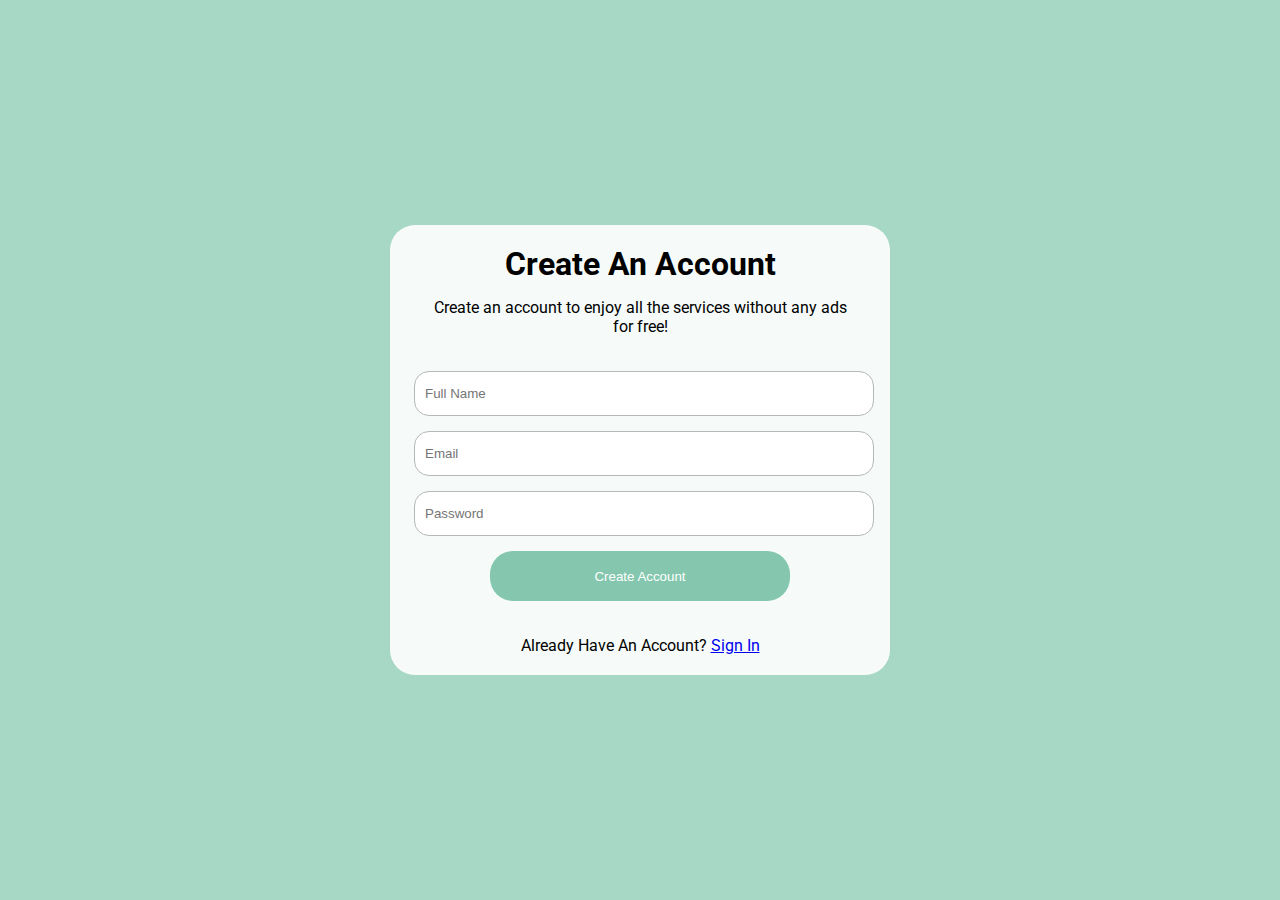
<file: index.html>
<!DOCTYPE html>
<html lang="en">
  <head>
    <meta charset="UTF-8" />
    <meta http-equiv="X-UA-Compatible" content="IE=edge" />
    <meta name="viewport" content="width=device-width, initial-scale=1.0" />
    <title>Auth model</title>
    <link rel="stylesheet" href="index.css" />

    <script>
      if (
        localStorage.getItem("currentUser") &&
        JSON.parse(localStorage.getItem("currentUser"))
      ) {
        window.location.href = "/dashboard.html";
      }
    </script>
  </head>
  <body>
    <div class="container" id="container">
      <h1>Create An Account</h1>
      <p>
        Create an account to enjoy all the services without any ads for free!
      </p>
      <form onsubmit="submitData(event)" class="form">
        <input
          type="text"
          id="fullName"
          name="fullName"
          class="input pl-10"
          placeholder="Full Name"
          required
        />
        <input
          type="email"
          id="email"
          class="input mt-15"
          placeholder="Email"
          required
        />
        <input
          type="password"
          id="password"
          class="input mt-15"
          placeholder="Password"
          required
        />

        <button class="submit" type="submit">Create Account</button>
      </form>
      <p>Already Have An Account? <a href="signIn.html">Sign In</a></p>
    </div>
  </body>
  <script src="index.js"></script>
</html>
</file>
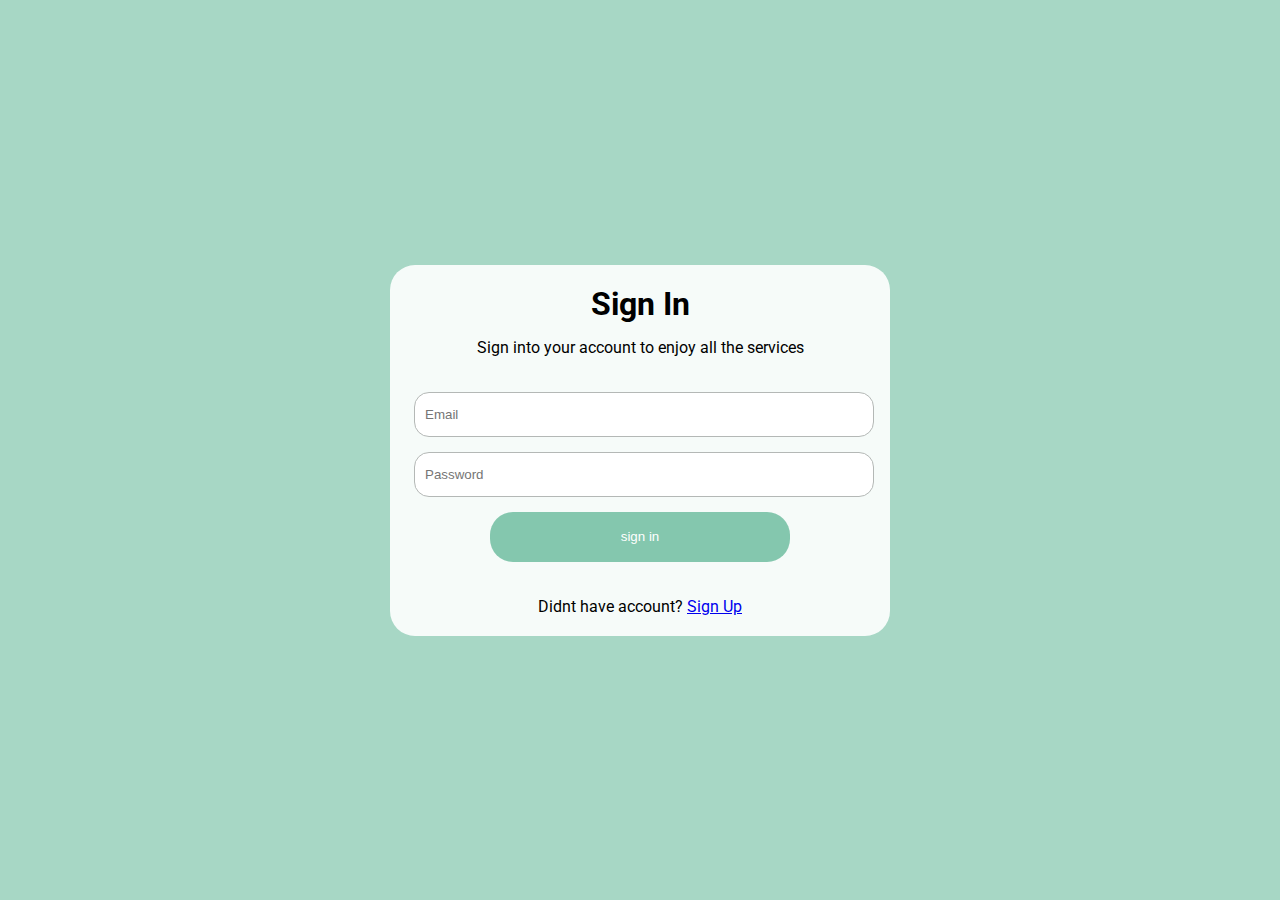
<file: dashboard.html>
<!DOCTYPE html>
<html lang="en">
  <head>
    <meta charset="UTF-8" />
    <meta http-equiv="X-UA-Compatible" content="IE=edge" />
    <meta name="viewport" content="width=, initial-scale=1.0" />
    <title>Dashboard</title>
    <link rel="stylesheet" href="dashboard.css" />
    <script src="util.js"></script>
  </head>
  <body>
    <main>
      <section class="sideBar">
        <img class="logo" src="Logo.png" alt="" />
        <div class="btn-container">
          <button id="overview" class="btns"><p>Overview</p></button>
          <button id="schedule" class="btns"><p>Schedule</p></button>
          <button id="course" class="btns"><p>Course</p></button>
          <button id="stattitic" class="btns"><p>Stattitic</p></button>
          <button id="setting" class="btns"><p>Setting</p></button>
        </div>
        <button id="logoutBtn" class="btns logoutBtn"><p>logout</p></button>
      </section>
      <section id="account" class="setting account">
        <div class="setUP"> <h1>Account</h1>
        </div>
        <div>
          <img src="avatar.png" alt="">
        </div>
        
        <div>Name : <p id="currentName"></p></div>
        <div>Email : <p id="currentEmail"></p></div>
        <div>Password : <p id="currentPassword"></p></div>
      </section>
    </main>
    <script src="dashboard.js"></script>
  </body>
</html>
</file>
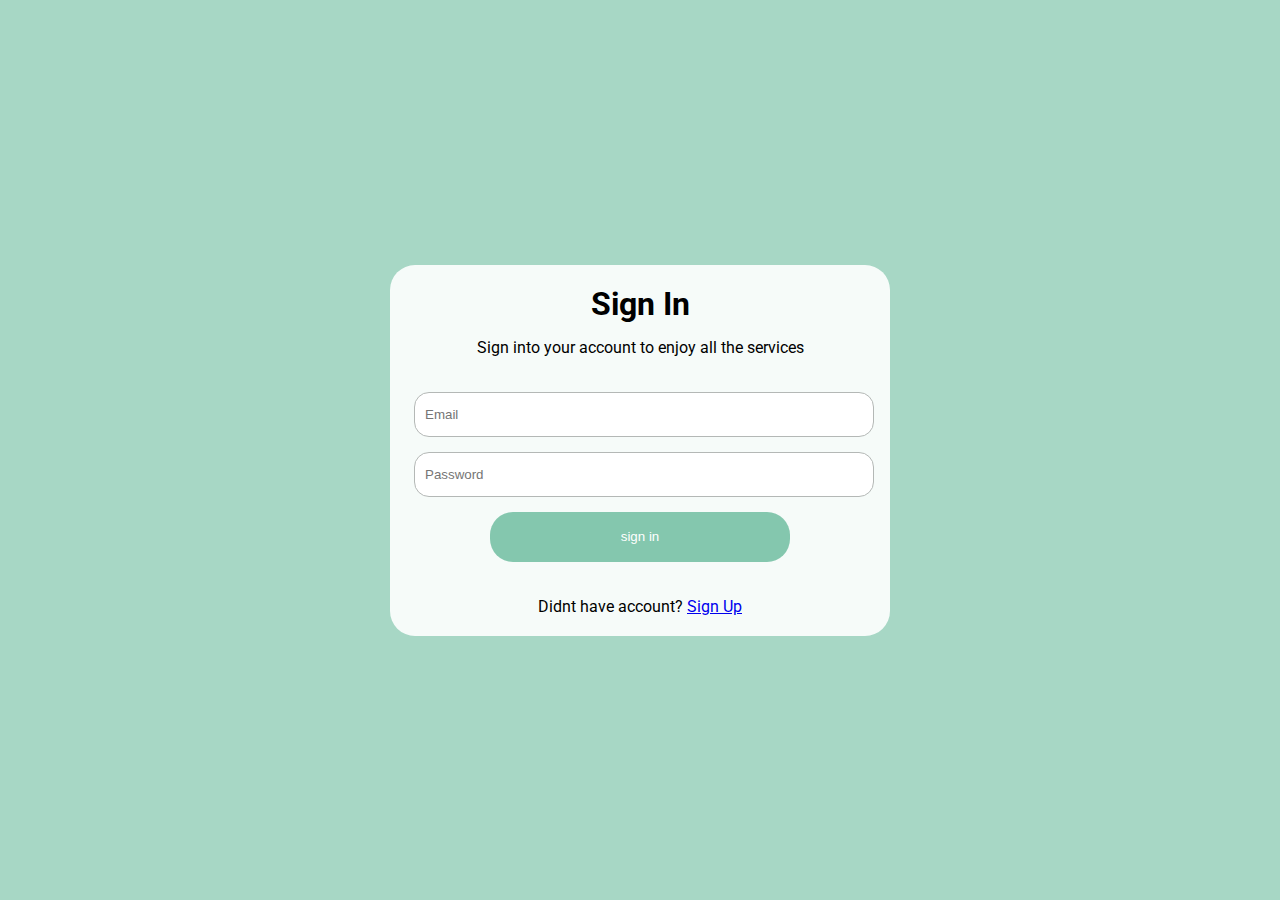
<file: signIn.html>
<!DOCTYPE html>
<html lang="en">
  <head>
    <meta charset="UTF-8" />
    <meta http-equiv="X-UA-Compatible" content="IE=edge" />
    <meta name="viewport" content="width=device-width, initial-scale=1.0" />
    <title>Auth model</title>
    <link rel="stylesheet" href="index.css" />
  </head>
  <body>
    <div class="container" id="container">
      <h1>Sign In</h1>
      <p>Sign into your account to enjoy all the services</p>
      <form class="form">
        <input
          type="email"
          id="email"
          class="input mt-15"
          placeholder="Email"
        />
        <input
          type="password"
          id="password"
          class="input mt-15"
          placeholder="Password"
        />

        <button class="submit" id="button">sign in</button>
      </form>
      <p>Didnt have account? <a href="index.html">Sign Up</a></p>
    </div>
  </body>
  <script src="signin.js"></script>
</html>
</file>
<file: index.css>
@import url("https://fonts.googleapis.com/css2?family=Roboto:ital,wght@0,100;0,300;0,400;0,500;0,700;1,700&display=swap");

*,
*::before,
*::after {
  padding: 0;
  margin: 0;
  box-sizing: border-box;
}

body {
  background-color: #a7d7c5;
  display: flex;
  justify-content: center;
  align-items: center;
  position: fixed;
  width: 100%;
  height: 100%;
  font-family: "Roboto", sans-serif;
}

.container {
  background-color: #f6fbf9;
  width: 500px;
  display: flex;
  flex-direction: column;
  gap: 15px;
  align-items: center;
  padding: 20px;
  border-radius: 25px;
}

.container p {
  width: 100%;
  padding: 0 20px;
  text-align: center;
}

.input {
  width: 100%;
  height: 45px;
  border-radius: 15px;
  margin-left: 8px;
  border: 0.5px solid #b4b8b6;
  padding-left: 10px;
}

.submit {
  width: 300px;
  height: 50px;
  border-radius: 23.011px;
  border: none;
  background-color: #84c7ae;
  color: white;
  cursor: pointer;
}
@media only screen and (max-width: 950px) {
    .container {
       margin-left: 10%;
       margin-right: 10%;
    }
 }
 .form{
  background-color: #f6fbf9;
  width: 500px;
  display: flex;
  flex-direction: column;
  gap: 15px;
  align-items: center;
  padding: 20px;
  border-radius: 25px;
 }
</file>
<file: dashboard.css>
@import url("https://fonts.googleapis.com/css2?family=Poppins&display=swap");

*,
*::before,
*::after {
  padding: 0;
  margin: 0;
  box-sizing: border-box;
}
body {
  height: 100vh;
  width: 100vw;
  max-height: 100vh;
  overflow: hidden;
  font-family: poppins;
}

:root {
  --design_width: 1745;
  --current_width: 100vw;
  --width: calc(var(--current_width) / var(--design_width));
}
main {
  background-color: #fff7cd 29%;
  display: flex;
  padding: calc(50 * var(--width)) calc(60 * var(--width));
  width: 100%;
  height: 100%;
  /* overflow: hidden; */
}

.sideBar {
  background-color: #fff7cd;
  display: flex;
  flex-direction: column;
  gap: 25px;
}
.btn-container {
  display: flex;
  flex-direction: column;
  gap: 50px;
  padding-bottom: 210px;
}

.logo {
  margin-top: 10px;
}
button {
  border: none;
  background-color: #fff7cd;
  font-family: "Poppins", sans-serif;
  cursor: pointer;
}
.btns p:hover {
  transform: scale(1.3);
  transition: transform 0.2s;
  font-weight: 600;
}
.container {
  display: flex;
  border-radius: 35px;
  gap: 20px;
  background-color: #fbfaf4;
  width: 1136px;
  height: 710px;
}
.leftpart {
  margin-left: 38px;
  margin-top: 29px;
}
.overview {
  font-family: "Poppins";
  font-size: 48px;
  line-height: 50px;
}
.para {
  font-family: "Poppins";
  font-weight: 500;
  font-size: 15px;
  line-height: 32px;
}
.chart {
  display: flex;
  gap: 24px;
}
.average_score_container {
  background-image: url(RoundLeaf.png);
  background-repeat: no-repeat;
  background-size: 150px;
  background-position: left 150px top;
  width: 300px;
  height: 210px;
  background-color: rgba(237, 237, 20, 0.881);
  border-radius: 15px;
  margin-top: 32px;
}
.average-container {
  background-image: url(leaf.png);
  background-repeat: no-repeat;
  background-size: 60px;
  background-position: left 25px top 20px;
  padding-top: 120px;
  padding-left: 15px;
}
.analytic-container {
  display: flex;
  flex-direction: column;
  padding: 15px;
  width: 280px;
  height: 190px;
  background-color: #ffffff;
  border-radius: 15px;
  margin-top: 32px;
  font-family: "Poppins";
  background-image: url(arrow.png);
  background-repeat: no-repeat;
  background-position: left 200px top 15px;
}
.progress {
  display: flex;
  flex-direction: column;
  gap: 5px;
  font-family: Poppins;
  font-size: 8px;
  padding-top: 30px;
}
.bar-image {
  width: 200px;
}
.heading {
  display: flex;
  justify-content: space-between;
  padding: 20px 0px;
}
.viewbtn {
  background-color: #fbfaf4;
}
.viewbtn:hover {
  font-size: 18px;
  transition: transform 0.5s;
  transform: translateX(10px);
  font-weight: 600;
}

.course-name {
  display: grid;
  grid-template-columns: repeat(5, auto);
  grid-template-rows: repeat(5, auto);
  gap: 15px;
  max-height: 0px;
  overflow: hidden;
  transition: max-height 0.5s;
}
.course-name.open-course {
  max-height: 100%;
}

.rightpart {
  display: flex;
  flex-direction: column;
  /* gap: 10px; */
}
.upperpart {
  width: 430px;
  height: 385px;
  background-image: url(avatar.png);
  background-repeat: no-repeat;
  background-position: top 50px left 100px;
  background-size: 240px;
  text-align: center;
  padding-top: 300px;
  padding-left: 25px;
}
.lowerpart {
  padding-left: 30px;
}
.reminder {
  display: flex;
  justify-content: space-between;
}
.lowerchild {
  display: flex;
  gap: 30px;
  width: 397px;
  border-radius: 16px;
  height: 55px;
  margin-top: 10px;
  padding: 10px;
  background-color: white;
  background-image: url(dot.png);
  background-repeat: no-repeat;
  background-position: center right 15px;
}
.upgrade {
  margin-top: 20px;
  width: 397px;
  height: 155px;
  background-color: rgba(237, 237, 20, 0.881);
  background-image: url(TripleLeaf.png);
  background-repeat: no-repeat;
  background-position: left 220px top;
}
.image {
  padding-top: 95px;
  padding-left: 40px;
  background-image: url(leaf.png);
  background-repeat: no-repeat;
  background-position: top 5px left 80px;
}

@media screen and (max-width: 768px) {
  main {
    padding: 10px;
  }
  .sideBar {
    width: 10%;
    height: 740px;
  }
  .container {
    display: block;
    width: 100%;
  }
  .leftpart {
    width: 100%;
    margin-left: 15px;
  }
  .heading {
    width: 92%;
  }

  .reminder {
    width: 69%;
  }
  .rightpart {
    margin-left: 50px;
  }
}
.schedule {
  display: flex;
  flex-direction: column;
  background: linear-gradient(180deg, #f1f1bc 0%, #fff59a 100%);
  border-radius: 35px;
  width: 1136px;
  height: 710px;
}

.schedule-upperpart {
  width: 100%;
  display: flex;
  justify-content: space-between;
  padding: 40px;
}

.part {
  display: flex;
  flex-direction: column;
  gap: 20px;
  border: black solid 2px;
  width: 450px;
  height: 250px;
  border-radius: 25px;
}
.detailed-task {
  box-shadow: 0px 10px 30px rgba(31, 73, 122, 0.4);
  display: flex;
  justify-content: center;
  gap: 30px;
  border: 3px solid rgba(0, 0, 0, 0.25);
  width: 400px;
  height: 100px;
  border-radius: 30px;
  margin-left: 22px;
}
.add{
  width: 60px;
  height: 30px;
  margin-left: 100px;
  border-radius: 10px;
  color: #fbfaf4;
  background-color: rgba(31, 73, 122, 0.4);;
  box-shadow: 0px 10px 30px rgba(31, 73, 122, 0.4);

}
.initialsubject {
  padding-top: 27px;
}
.inputsubject{
  width: 90px;
  height: 40px;
  border: none;
  background-color: #f1f1bc;
  font-family:'Lucida Sans', 'Lucida Sans Regular', 'Lucida Grande', 'Lucida Sans Unicode', Geneva, Verdana, sans-serif;
}
.addDlt-container{
  display: flex;
  gap: 30px;
}

.content {
  resize: none;
  text-align: center;
  padding: 5px;
  background: rgba(255, 255, 255, 0.7);
  border: 3px solid rgba(0, 0, 0, 0.25);
  width: 250px;
  height: 70px;
  border-radius: 30px;
  margin-top: 12px;
}
.os {
  text-align: center;
  padding-top: 10px;
  font-family: "Times New Roman", Times, serif;
}
.timechild {
  gap: 35px;
  padding-top: 5px;
  padding-left: 70px;
}
.lpart {
  display: flex;
  flex-direction: column;
  gap: 20px;
  border: 3px solid rgba(0, 0, 0, 0.25);
  width: 300px;
  height: 110px;
  border-radius: 30px ;
  box-shadow: 0px 10px 30px rgba(31, 73, 122, 0.4);

}
.chapter{
  margin-top: 20px;
}
.time{
  width: 100px;
  background-color: #f1f1bc;
  border: none;
}
.schedule-lowerpart {
  display: flex;
  border: #000 solid 2px;
  gap: 20px;
  width: 1060px;
  height: 350px;
  margin: 40px;
  border-radius: 60px;
}
.day {
  text-align: center;
  padding-top: 10px;
  font-family: "Times New Roman", Times, serif;
}
.tasks {
  background: linear-gradient(
    350.58deg,
    rgba(223, 198, 255, 0.3) 5.75%,
    rgba(234, 218, 255, 0.3) 96.18%
  );
  box-shadow: 0px 10px 30px rgba(31, 73, 122, 0.4);
  display: flex;
  flex-direction: column;
  gap: 10px;
  margin-top: 22px;
  margin-left: 8.5px;
  padding-top: 4px;
  border-radius: 35px;
  width: 185px;
  height: 250px;
  text-align: center;
}
.input {
  text-align: center;
  background-color: none;
  height: 50px;
  border: none;
  border-radius: 10px;
}
.btnimg{
  display: flex;
  justify-content: space-between;
  padding: 40px;
  margin-top: 20px;
  cursor: pointer;
}
.setting {
  text-align: center;
  display: flex;
  gap: 20px;
  flex-direction: column;
  background: linear-gradient(180deg, #f1f1bc 0%, #fff59a 100%);
  border-radius: 35px;
  width: 1136px;
  height: 735px;
  
}
.setUP{
  margin-top: 20px;
  font-size: 40px;
}
.changediv{
  margin-top: 20px;
  padding-top: 7px;
  width: 500px;
  height: 50px;
 margin-left: 320px; 
 cursor: pointer;
 font-size: 20px;
 background: rgba(217, 217, 217, 0.24);
 border: 2px solid rgba(0, 0, 0, 0.12);
 border-radius: 30px;
 box-shadow: 0px 12px 14px rgba(0, 0, 0, 0.25)
}
.changediv:hover {
  transform: scale(1.2);
  transition: transform 0.5s;
  font-weight: 650;
}
</file>
